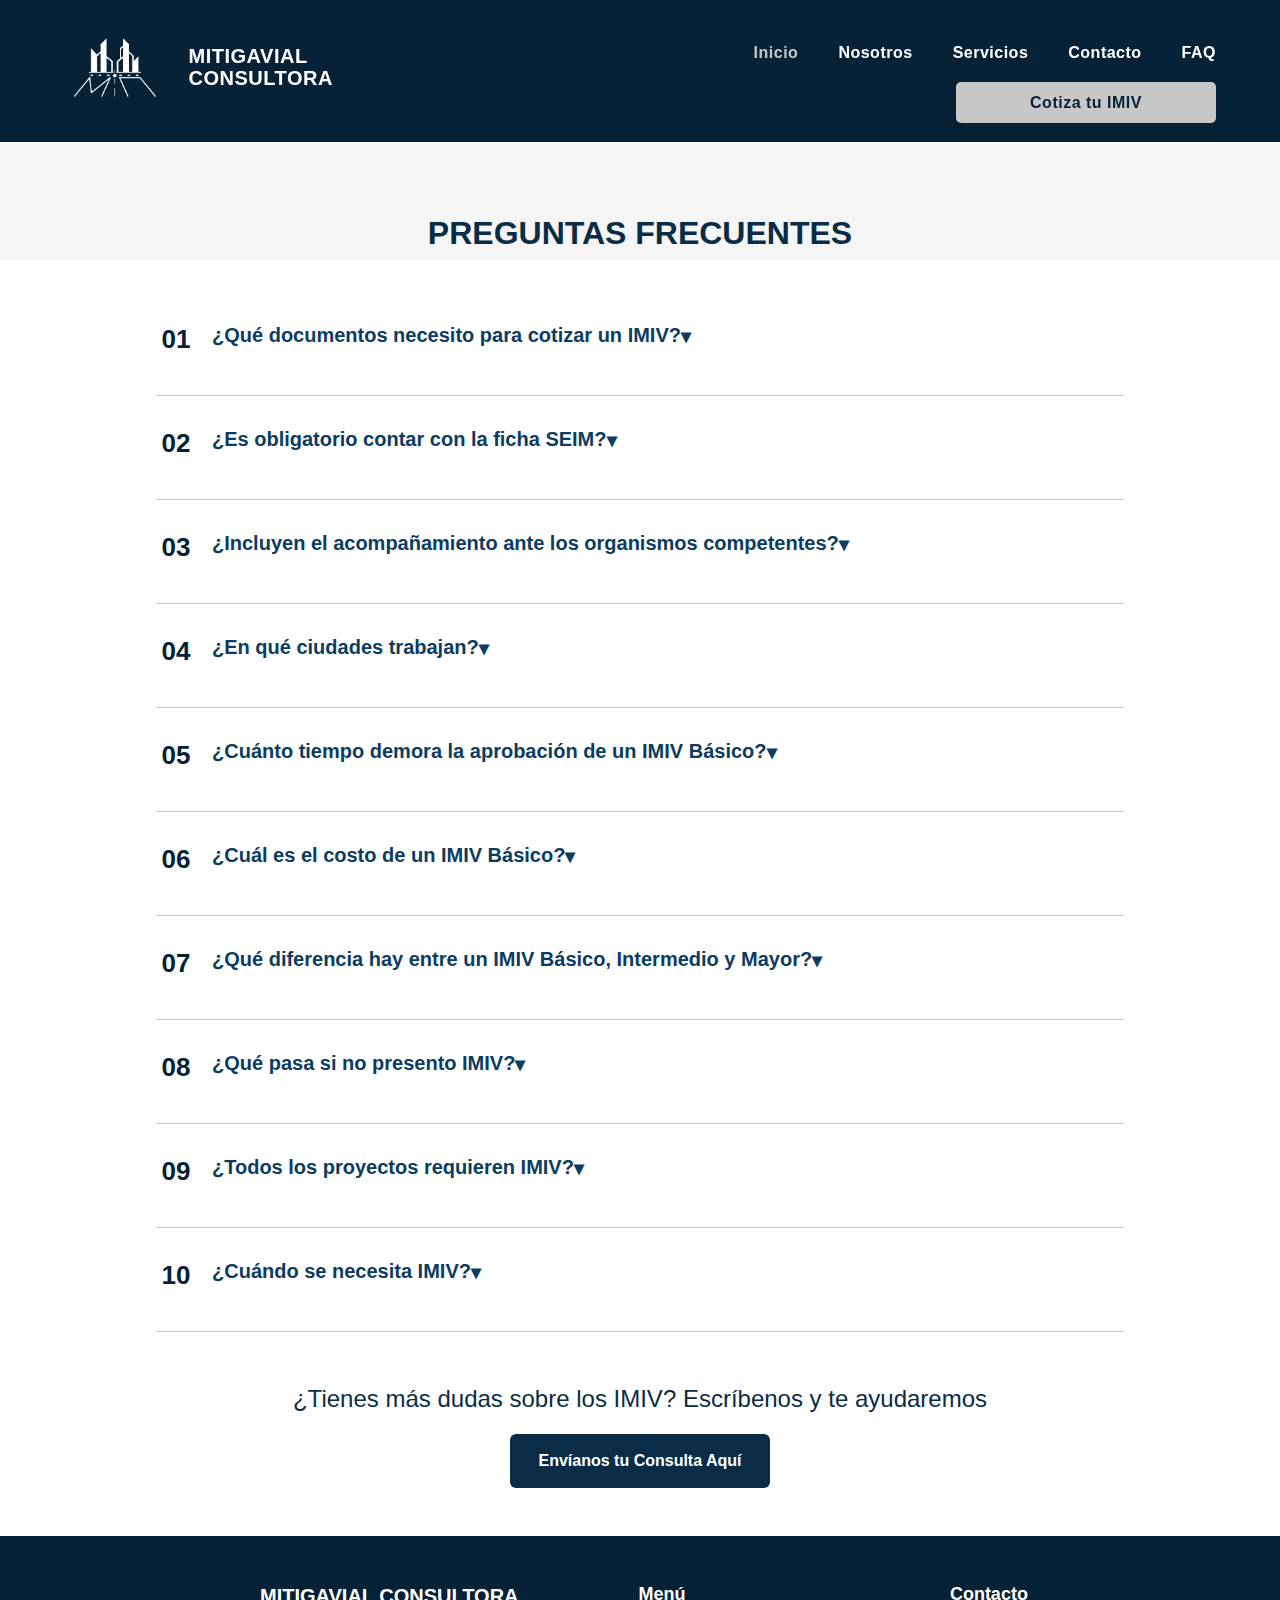
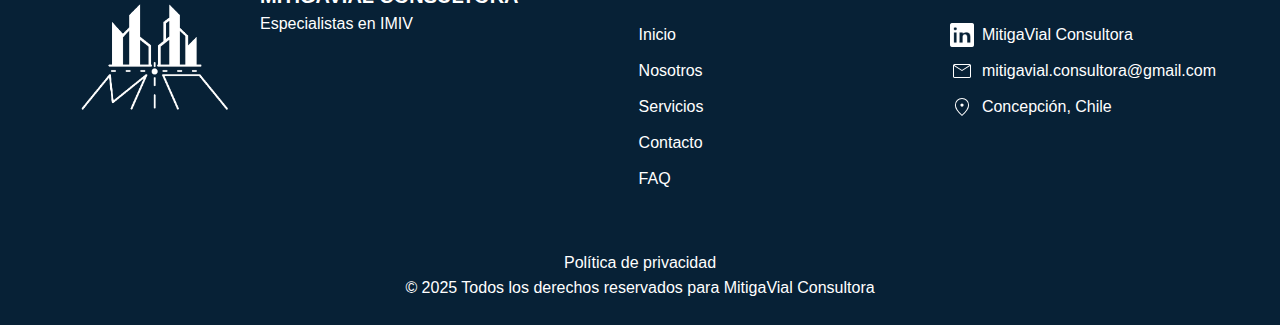
<file: faq.html>
<!DOCTYPE html>
<html lang="es">
  <head>
    <meta charset="UTF-8" />
    <meta name="viewport" content="width=device-width, initial-scale=1.0" />
    <title>Preguntas Frecuentes | Mitigavial</title>
    <link rel="stylesheet" href="css/styles.css" />
  </head>
  <body>
    <!-- HEADER -->
    <header class="site-header">
      <div class="container header-inner">
        <a href="index.html" class="brand">
          <img
            src="assets/Logo.png"
            alt="Logo MitigaVial Consultora"
            class="header-logo"
          />
          <span class="header-title">MITIGAVIAL<br />CONSULTORA</span>
        </a>
        <nav class="site-nav" id="nav">
          <ul>
            <li><a href="index.html" class="active">Inicio</a></li>
            <li><a href="nosotros.html">Nosotros</a></li>
            <li><a href="servicios.html">Servicios</a></li>
            <li><a href="contacto.html">Contacto</a></li>
            <li><a href="faq.html">FAQ</a></li>
          </ul>
          <a href="#contacto" class="btn btn-header">Cotiza tu IMIV</a>
        </nav>
        <button class="nav-toggle" aria-label="Abrir menú">&#9776;</button>
      </div>
    </header>
    <!-- FINAL HEADER -->

    <!-- Hero -->
    <section class="faq-hero">
      <h1>PREGUNTAS FRECUENTES</h1>
    </section>

    <!-- FAQ Content -->
    <section class="faq-container">
      <div class="faq-item">
        <button class="faq-question" aria-expanded="false">
          <span class="faq-number">01</span> ¿Qué documentos necesito para
          cotizar un IMIV?
          <span class="faq-arrow">&#9662;</span>
        </button>
        <div class="faq-answer" hidden>
          Basta con la ubicación del proyecto, destino (residencial, comercial o
          mixto), y el anteproyecto. Con esa información validamos la categoría
          del IMIV y preparamos la propuesta técnica.
        </div>
      </div>
      <div class="faq-item">
        <button class="faq-question" aria-expanded="false">
          <span class="faq-number">02</span> ¿Es obligatorio contar con la ficha
          SEIM?
          <span class="faq-arrow">&#9662;</span>
        </button>
        <div class="faq-answer" hidden>
          No es obligatorio. La ficha SEIM facilita el proceso, pero no es
          indispensable desde el inicio. Si aún no la tienes, podemos trabajar
          con los antecedentes técnicos del proyecto y preparar la información
          requerida para completarla o generarla correctamente.
        </div>
      </div>
      <div class="faq-item">
        <button class="faq-question" aria-expanded="false">
          <span class="faq-number">03</span> ¿Incluyen el acompañamiento ante
          los organismos competentes?
          <span class="faq-arrow">&#9662;</span>
        </button>
        <div class="faq-answer" hidden>
          Sí. Nuestro servicio contempla la subsanación de observaciones y apoyo
          durante la revisión de DOM y Seremi hasta la aprobación final.
        </div>
      </div>
      <div class="faq-item">
        <button class="faq-question" aria-expanded="false">
          <span class="faq-number">04</span> ¿En qué ciudades trabajan?
          <span class="faq-arrow">&#9662;</span>
        </button>
        <div class="faq-answer" hidden>
          Nuestra base está en Concepción, pero atendemos proyectos en todo
          Chile, adaptándonos a las necesidades y ubicación de cada mandante.
        </div>
      </div>
      <div class="faq-item">
        <button class="faq-question" aria-expanded="false">
          <span class="faq-number">05</span> ¿Cuánto tiempo demora la aprobación
          de un IMIV Básico?
          <span class="faq-arrow">&#9662;</span>
        </button>
        <div class="faq-answer" hidden>
          El proceso completo suele tomar entre 75 y 120 días, dependiendo de la
          complejidad del proyecto y las observaciones de los organismos
          competentes.
        </div>
      </div>
      <div class="faq-item">
        <button class="faq-question" aria-expanded="false">
          <span class="faq-number">06</span> ¿Cuál es el costo de un IMIV
          Básico?
          <span class="faq-arrow">&#9662;</span>
        </button>
        <div class="faq-answer" hidden>
          El valor depende de la magnitud, ubicación y características del
          proyecto. Cada propuesta se ajusta a los requerimientos específicos de
          cada cliente.
        </div>
      </div>
      <div class="faq-item">
        <button class="faq-question" aria-expanded="false">
          <span class="faq-number">07</span> ¿Qué diferencia hay entre un IMIV
          Básico, Intermedio y Mayor?
          <span class="faq-arrow">&#9662;</span>
        </button>
        <div class="faq-answer" hidden>
          La categoría depende del flujo vehicular y peatonal inducido por el
          proyecto. Hoy trabajamos en IMIV Básicos y próximamente ampliaremos
          servicios a Intermedios y Mayores.
        </div>
      </div>
      <div class="faq-item">
        <button class="faq-question" aria-expanded="false">
          <span class="faq-number">08</span> ¿Qué pasa si no presento IMIV?
          <span class="faq-arrow">&#9662;</span>
        </button>
        <div class="faq-answer" hidden>
          Si un proyecto que lo requiere no presenta IMIV, la DOM no podrá
          otorgar el permiso de edificación. Además, se corre el riesgo de
          observaciones, retrasos en los plazos y sanciones por incumplimiento
          normativo.
        </div>
      </div>
      <div class="faq-item">
        <button class="faq-question" aria-expanded="false">
          <span class="faq-number">09</span> ¿Todos los proyectos requieren
          IMIV?
          <span class="faq-arrow">&#9662;</span>
        </button>
        <div class="faq-answer" hidden>
          No. El IMIV aplica solo a proyectos con impacto relevante en la
          movilidad, según DS N°30/2019 y la Ley 21.284. Proyectos pequeños
          pueden estar exentos.
        </div>
      </div>
      <div class="faq-item">
        <button class="faq-question" aria-expanded="false">
          <span class="faq-number">10</span> ¿Cuándo se necesita IMIV?
          <span class="faq-arrow">&#9662;</span>
        </button>
        <div class="faq-answer" hidden>
          Un IMIV se requiere cuando el proyecto alcanza los umbrales definidos
          en la normativa (número de unidades, superficie o flujos vehiculares).
          En esos casos, el informe acredita que el proyecto puede funcionar sin
          afectar la red vial y define las mitigaciones necesarias.
        </div>
      </div>
    </section>

    <!-- Call to Action -->
    <div class="faq-cta">
      <p>¿Tienes más dudas sobre los IMIV? Escríbenos y te ayudaremos</p>
      <a href="contacto.html">Envíanos tu Consulta Aquí</a>
    </div>

    <script>
      document.querySelectorAll(".faq-question").forEach(function (btn) {
        btn.addEventListener("click", function () {
          var answer = btn.parentElement.querySelector(".faq-answer");
          var expanded = btn.getAttribute("aria-expanded") === "true";
          btn.setAttribute("aria-expanded", !expanded);
          if (!expanded) {
            answer.hidden = false;
            btn.querySelector(".faq-arrow").innerHTML = "&#9650;";
          } else {
            answer.hidden = true;
            btn.querySelector(".faq-arrow").innerHTML = "&#9662;";
          }
        });
      });
    </script>

    <!--  FOOTER -->
    <footer class="site-footer">
      <div class="container footer-grid">
        <div class="footer-brand">
          <img
            src="assets/Logo.png"
            alt="Logo MitigaVial"
            class="footer-logo"
          />
          <div class="footer-text">
            <h3>MITIGAVIAL CONSULTORA</h3>
            <p class="footer-description">Especialistas en IMIV</p>
          </div>
        </div>
        <nav class="footer-menu" aria-label="Menú del sitio">
          <h4>Menú</h4>
          <ul class="footer-navs">
            <li><a href="index.html">Inicio</a></li>
            <li><a href="nosotros.html">Nosotros</a></li>
            <li><a href="servicios.html">Servicios</a></li>
            <li><a href="contacto.html">Contacto</a></li>
            <li><a href="faq.html">FAQ</a></li>
          </ul>
        </nav>
        <div class="footer-contact">
          <h4>Contacto</h4>
          <p>
            <img src="assets/Linkedin.png" alt="LinkedIn" class="footer-icon" />
            <a
              href="https://www.linkedin.com/in/mitigavial-consultora-597681381/"
              target="_blank"
              >MitigaVial Consultora</a
            >
          </p>
          <p>
            <img src="assets/mail_footer.svg" alt="Email" class="footer-icon" />
            <a href="mailto:mitigavial.consultora@gmail.com"
              >mitigavial.consultora@gmail.com</a
            >
          </p>
          <p>
            <img
              src="assets/location_footer.svg"
              alt="Ubicación"
              class="footer-icon"
            />
            Concepción, Chile
          </p>
        </div>
      </div>
      <div class="footer-bottom">
        <p>Política de privacidad</p>
        <p>© 2025 Todos los derechos reservados para MitigaVial Consultora</p>
      </div>
    </footer>
    <!-- FINAL FOOTER -->
  </body>
</html>
</file>
<file: css/styles.css>
/* CSS Document */
/* ==== RESET ==== */
* {
  margin: 0;
  padding: 0;
  box-sizing: border-box;
}
html,
body {
  overflow-x: hidden;
  position: relative;
  width: 100%;
}
body {
  font-family: "Roboto", sans-serif;
  color: #072136;
  background: #fff;
  line-height: 1.6;
  min-height: 100vh;
}
ul {
  list-style: none;
}
a {
  text-decoration: none;
}

/* ==== VARIABLES ==== */
:root {
  --blue-dark: #072136;
  --blue: #0c3c60;
  --gray: #757575;
  --light: #f7f7f7;
  --white: #ffffff;
}

/* ==== CONTAINER ==== */
.container {
  width: 90%;
  max-width: 1200px;
  margin: auto;
}

/* ==== HEADER ==== */
.site-header {
  background: var(--blue-dark);
  padding: 2.5rem 0 1.2rem 0;
  position: sticky;
  top: 0;
  transition: transform 0.25s ease;
  will-change: transform;
  z-index: 1000;
  border-bottom: 2px solid #fff;
  position: relative;
}
.site-header.is-hidden {
  transform: translateY(-100%); /* se va hacia arriba */
}
.header-inner {
  display: flex;
  align-items: center;
  justify-content: space-between;
  gap: 2rem;
}
.brand {
  display: flex;
  align-items: center;
  gap: 1.5rem;
  height: 100%;
  margin-top: -0.8rem;
  transform: translateY(-8px);
}
.header-title {
  font-family: "Montserrat", sans-serif !important;
  color: #fff;
  font-size: 1.25rem;
  font-weight: bold;
  line-height: 1.1;
  letter-spacing: 0.5px;
  display: flex;
  flex-direction: column;
  justify-content: center;
  align-items: flex-start;
}
.header-logo {
  height: 80px;
  width: auto;
  max-width: 180px;
  object-fit: contain;
  display: block;
}
.site-nav {
  display: flex;
  flex-direction: column;
  align-items: flex-end;
  justify-content: center;
}
.site-nav ul {
  display: flex;
  flex-direction: row;
  gap: 2.5rem;
  align-items: center;
  margin-bottom: 0.5rem;
}
.site-nav a {
  color: var(--white);
  font-weight: bold;
  font-size: 1rem;
  letter-spacing: 0.5px;
}
.site-nav a.active {
  color: #c7c7c7;
}
.site-nav a:hover {
  color: var(--gray);
}
.btn-header {
  background: #c7c7c7;
  color: #072136 !important;
  padding: 0.5rem 1rem !important;
  border-radius: 7px;
  font-size: 1rem;
  font-family: "Roboto", sans-serif !important;
  font-weight: bold;
  box-shadow: 2px 2px 6px #22222233;
  border: none;
  transition: background 0.3s, color 0.3s;
  margin-top: 0.5rem;
  width: 260px;
  text-align: center;
  box-shadow: 2px 2px 6px #22222233;
}
.btn-header:hover {
  background: #fff;
  color: var(--blue-dark);
}
.nav-toggle {
  display: none;
}

/* ==== HERO ==== */
.hero {
  position: relative;
  height: 90vh;
  display: flex;
  justify-content: center;
  align-items: center;
  text-align: center;
}
.hero-img {
  width: 100%;
  height: 100%;
  object-fit: cover;
}
.hero-overlay {
  position: absolute;
  top: 0;
  left: 0;
  width: 100%;
  height: 100%;
  background: var(--blue-dark);
  opacity: 0.4;
}
.hero-content {
  position: absolute;
  color: var(--blue);
  background: rgb(255, 255, 255);
  width: 60%;
  padding: 3rem;
  margin-top: 15rem;
  border-radius: 4px;
}
.hero-title {
  font-size: 3.375rem;
  font-family: "Montserrat", sans-serif !important;
  font-weight: bold;
  color: var(--blue);
  margin-bottom: 1rem;
}
.hero-subtitle {
  font-family: "Montserrat", sans-serif !important;
  font-weight: 200 !important;
  line-height: 1.4;
  font-size: 1.625rem;
  align-content: center;
  color: var(--blue-dark);
  margin-bottom: 1.5rem;
}

/* ==== ABOUT ==== */
.about {
  padding: 3rem 0;
  background: #f7f7f7;
  margin-top: 4rem;
}
.about h2 {
  font-size: 2rem;
  font-family: "Montserrat", sans-serif !important;
  font-weight: bold;
  color: var(--blue);
  margin-bottom: 1.5rem;
  text-align: center;
}
.about p {
  margin-bottom: 2rem;
  font-size: 1.125rem;
  font-family: "Roboto", sans-serif;
  color: #072136;
  text-align: justify;
  max-width: 900px;
  margin-left: auto;
  margin-right: auto;
}
.about .benefits {
  margin: 2rem auto 2.5rem auto;
  max-width: 800px;
}
.about .benefits li {
  display: flex;
  align-items: center;
  margin-bottom: 1.5rem;
  font-size: 1.125rem;
  font-family: "Roboto", sans-serif;
  color: var(--blue-dark);
}
.about .icon {
  width: 28px;
  height: 28px;
  margin-right: 1rem;
  fill: var(--blue);
  color: var(--blue);
  filter: brightness(0) saturate(100%) invert(14%) sepia(99%) saturate(747%)
    hue-rotate(175deg) brightness(92%) contrast(101%);
}

/* ==== GRID SECTION ==== */
.info-grid {
  padding: 4rem 0;
  background: var(--white);
}

.grid-3 {
  display: grid;
  grid-template-columns: repeat(3, 1fr);
  gap: 0;
  border: 1px solid #e1e1e1;
  background: #fff;
}

.card {
  background: var(--white);
  border-right: 1px solid #e1e1e1;
  border-left: none;
  border-top: none;
  border-bottom: none;
  padding: 2.5rem 2rem 2rem 2rem;
  text-align: center;
  display: flex;
  flex-direction: column;
  align-items: center;
  min-height: 420px;
}
.card:last-child {
  border-right: none;
}
.card h3 {
  font-size: 1.625rem;
  font-weight: semibold;
  color: #0c3c60;
  margin-bottom: 1.5rem;
  text-align: center;
}

.card p {
  font-size: 1.125rem !important;
  font-family: "Roboto", sans-serif;
  margin-bottom: 2.5rem;
  color: var(--blue-dark);
  text-align: justify;
}

/* ==== CONTACT ==== */
.contact {
  background: var(--blue);
  color: var(--white);
  padding: 4rem 0;
}

.contact h2 {
  font-size: 2rem;
  font-family: "Montserrat", sans-serif;
  margin-bottom: 0.5rem;
  text-align: center;
}

.contact-subtitle {
  font-size: 1.625rem;
  font-family: "Roboto", sans-serif;
  text-align: center;
  margin-bottom: 2rem;
}

.contacto-main {
  padding: 4rem 0;
}
.contacto-grid {
  display: grid;
  grid-template-columns: 1fr 2fr;
  gap: 0;
  align-items: start;
}
.contacto-info {
  background: #f7f7f7;
  padding: 2.5rem 2rem;
  border-radius: 0;
  min-height: 100%;
  display: flex;
  flex-direction: column;
  justify-content: flex-start;
}
.contacto-info h2 {
  color: var(--blue);
  margin-bottom: 1.5rem;
  font-size: 28px;
  text-align: center;
}

.contacto-info p {
  margin-bottom: 0.1rem;
  font-size: 1.125rem !important;
  font-family: "Roboto", sans-serif;
  color: var(--blue-dark);
  display: flex;
  align-items: center;
}

.contacto-info p:first-of-type {
  margin-top: calc(0.15rem + 0.3rem + 0.5rem);
}

.contacto-info a {
  color: #072136 !important;
}
.contacto-info a:hover {
  color: #0c3c60 !important;
  text-decoration: underline;
}
.contacto-icons {
  margin-top: 2.5rem;
}

.contacto-icon {
  width: 28px;
  height: 28px;
  margin-right: 0.7rem;
  color: #0c3c60;
  fill: #0c3c60;
  flex-shrink: 0;
  display: inline-block;
}
.contacto-form {
  background: var(--blue-dark);
  color: #fff;
  padding: 2.5rem 2rem;
  border-radius: 0;
  min-height: 100%;
  display: flex;
  flex-direction: column;
  justify-content: flex-start;
}
.contacto-form-title {
  text-align: center;
  font-size: 28px;
  margin-bottom: 2.5rem;
  color: #fff;
}
.form-grid {
  display: grid;
  grid-template-columns: 1fr 1fr;
  gap: 1.5rem;
}
.form-group {
  display: flex;
  flex-direction: column;
  position: relative;
  margin-bottom: 1.5rem;
}
.form-group label {
  margin-bottom: 0.3rem;
  font-size: 1.125rem;
  font-family: "Roboto", sans-serif;
  color: #fff;
}
.form-group input {
  background: transparent;
  border: none;
  border-radius: 0;
  color: #fff;
  font-size: 1.125rem;
  font-family: "Roboto", sans-serif;
  padding: 0.5rem 0;
  border-bottom: none;
  box-shadow: none;
}
.input-underline {
  display: block;
  width: 100%;
  height: 2px;
  background: #fff;
  margin-top: -2px;
}
.full-width {
  grid-column: 1 / -1;
}
.btn-form {
  margin-top: 2rem;
  background: #fff;
  color: var(--blue-dark);
  border: 2px solid #fff;
  padding: 0.75rem 2rem;
  border-radius: 5px;
  font-weight: bold;
  font-size: 1.125rem;
  font-family: "Roboto", sans-serif !important;
  display: block;
  margin-left: auto;
  margin-right: auto;
}
.btn-form:hover {
  background: transparent;
  color: #fff;
  border: 2px solid #fff;
}

/* ==== FOOTER ==== */
.site-footer {
  background: var(--blue-dark);
  color: var(--white);
  padding: 3rem 0 1.5rem;
  margin-top: 3rem;
}

.footer-logo {
  width: 180px;
  height: auto;
  max-width: 100%;
  object-fit: contain;
  display: block;
  grid-column: 1 !important;
  grid-row: 1 !important;
  align-self: start !important;
}

.footer-grid {
  display: grid;
  grid-template-columns: 2fr 1fr 1fr;
  gap: 3rem;
  align-items: start;
  margin-bottom: 2rem;
}

.footer-text {
  grid-column: 2 !important;
  grid-row: 1 !important;
  display: flex;
  flex-direction: column;
  gap: 0.2rem;
}

.footer-text h3 {
  margin: 0;
  line-height: 1.15;
}

.footer-text p {
  margin: 0;
  line-height: 1.25;
}

/*
.footer-brand {
  display: flex;
  flex-direction: column;
  align-items: flex-start;
} */

.footer-brand {
  display: grid !important;
  grid-template-columns: auto 1fr !important;
  grid-template-rows: auto auto;
  grid-column-gap: 1rem !important;
  align-items: start !important;
}

.footer-brand h3,
.footer-menu h4,
.footer-contact h4 {
  margin-top: 0;
  line-height: 1.2;
}

.footer-brand h3 {
  font-size: 1.25rem;
  font-family: "Montserrat", sans-serif !important;
  font-weight: bold;
  margin: 0;
}

.footer-brand p {
  font-size: 1rem;
  color: var(--white);
  margin: 0.15rem 0 0 0;
}

.footer-menu h4,
.footer-contact h4 {
  font-size: 1.125rem;
  font-family: "Montserrat", sans-serif !important;
  font-weight: bold;
  margin-bottom: 1rem;
}

.footer-menu ul {
  list-style: none;
  padding: 0;
  margin: 0;
}

.footer-menu li {
  margin: 0.65rem 0;
  font-size: 1rem;
}

.footer-menu a {
  color: var(--white);
  font-size: 1rem;
  transition: color 0.3s;
}

.footer-menu a:hover {
  color: var(--gray);
}

.footer-contact a {
  color: var(--white);
  font-size: 16px;
  transition: color 0.3s;
}

.footer-contact a:hover {
  color: var(--gray);
}

.footer-contact p {
  display: flex;
  align-items: center;
  margin: 0.65rem 0;
  font-size: 1rem !important;
}

.footer-icon {
  width: 24px;
  height: 24px;
  margin-right: 0.5rem;
  color: #fff;
  fill: #fff;
  filter: none;
}

.footer-bottom {
  padding-top: 1rem;
  text-align: center;
  font-size: 1rem;
  color: var(--white);
}

.footer-bottom a {
  color: var(--white);
  margin-bottom: 0.5rem;
  font-size: 1rem;
  text-decoration: underline;
}

/* ==== RESPONSIVE ==== */

/* ==== BUTTONS ==== */
.btn {
  display: inline-block;
  padding: 0.75rem 1.5rem;
  border-radius: 5px;
  font-size: 1.125rem;
  font-family: "Roboto", sans-serif;
  font-weight: bold;
  transition: all 0.3s ease;
  cursor: pointer;
  border: none;
}

.btn-primary {
  background: var(--blue-dark);
  color: var(--white);
  display: block;
  margin: 0 auto;
  text-align: center;
}
.btn-primary:hover {
  background: var(--blue);
}

.btn-secondary {
  display: block;
  margin: 2.5rem auto 0 auto;
  font-size: 1.125rem;
  font-family: "Roboto", sans-serif !important;
  font-weight: bold;
  background: var(--blue-dark);
  color: var(--white);
  box-shadow: 2px 2px 6px #22222233;
  padding: 0.7rem 2rem;
  border-radius: 7px;
  border: none;
  transition: background 0.3s, color 0.3s;
  text-align: center;
  min-width: 220px;
  max-width: 260px;
  margin: 0 auto;
}
.btn-secondary:hover {
  background: var(--white);
  color: var(--blue);
  border: 1px solid var(--blue);
}

.btn-grid {
  margin: 0 auto;
  display: block;
  font-size: 1.125rem;
  font-family: "Roboto", sans-serif !important;
  font-weight: bold;
  background: var(--blue-dark);
  color: var(--white);
  box-shadow: 2px 2px 6px #22222233;
  padding: 0.7rem 2rem;
  border-radius: 7px;
  border: none;
  transition: background 0.3s, color 0.3s;
}
.btn-grid:hover {
  background: var(--white);
  color: var(--blue);
  border: 1px solid var(--blue);
}

.btn-form {
  margin-top: 2rem;
  background: var(--white);
  color: var(--blue-dark);
  border: 2px solid var(--white);
  padding: 0.7rem 2rem;
  border-radius: 5px;
  font-weight: bold;
  font-size: 1.125rem;
  font-family: "Roboto", sans-serif !important;
}
.btn-form:hover {
  background: transparent;
  color: var(--white);
  border: 2px solid var(--white);
}

/* Mensaje de confirmación */
.form-message {
  margin-top: 1.5rem;
  text-align: center;
  font-size: 1.625rem;
  font-family: "Roboto", sans-serif;
  font-weight: bold;
  display: none;
}

/* ==== NOSOTROS PAGE ==== */
.nosotros-intro {
  padding: 4rem 0;
  background: var(--light);
}
.intro-grid {
  display: grid;
  grid-template-columns: 1fr 1fr;
  gap: 2rem;
  align-items: center;
}
.nosotros-title {
  font-size: 2rem;
  font-family: "Montserrat", sans-serif !important;
  font-weight: bold;
  text-transform: uppercase;
  color: var(--blue);
  margin-top: 3rem;
  margin-bottom: 2rem;
}
.nosotros-text {
  font-size: 1.125rem !important;
  font-family: "Roboto", sans-serif !important;
  text-align: justify;
  color: var(--blue-dark);
  margin-bottom: 2rem;
}
.intro-img img {
  width: 100%;
  border-radius: 5px;
}

/* Nuestra Promesa */
.promesa {
  padding: 4rem 0;
  text-align: center;
  background: #f7f7f7;
}
.promesa h2 {
  font-size: 2rem;
  font-family: "Montserrat", sans-serif !important;
  font-weight: bold;
  color: var(--blue);
  margin-bottom: 2rem;
}
.promesa-grid-rect {
  display: grid;
  grid-template-columns: repeat(3, 1fr);
  gap: 0;
  background: #fff;
  border: 1.5px solid #757575;
  border-radius: 0;
  margin: 0 auto 2.5rem auto;
  max-width: 1200px;
  box-sizing: border-box;
  position: relative;
  align-items: stretch;
}
.promesa-grid-rect > .card {
  border-right: 1.5px solid #757575;
  display: flex;
  flex-direction: column;
  align-items: center;
  justify-content: flex-start;
  height: 100%;
  width: 100%;
  text-align: center;
  padding: 2.5rem 2rem;
  box-sizing: border-box;
  min-height: 280px;
  background: #fff;
}
.promesa-grid-rect > .card:last-child {
  border-right: none;
}
.promesa-grid-rect > .card h3 {
  font-size: 1.625rem;
  font-family: "Montserrat", sans-serif !important;
  color: var(--blue);
  margin: 0 0 1rem 0;
  font-weight: bold;
  min-height: 2.5rem;
  display: flex;
  align-items: center;
  justify-content: center;
}
.promesa-grid-rect > .card p {
  font-size: 1.125rem !important;
  font-family: "Roboto", sans-serif !important;
  color: var(--blue-dark);
  margin: 0;
  line-height: 1.5;
  text-align: center;
  min-height: 3rem;
  display: flex;
  align-items: flex-start;
  justify-content: center;
  padding-top: 0.5rem;
}
.icon-promise {
  width: 72px;
  height: 72px;
  margin-bottom: 1.2rem;
  color: #757575;
  display: block;
  flex-shrink: 0;
}

/* Cómo Trabajamos */
.como-trabajamos {
  padding: 4rem 0;
  text-align: center;
}
.como-trabajamos h2 {
  font-size: 2rem;
  font-family: "Montserrat", sans-serif !important;
  font-weight: bold;
  color: var(--blue);
  margin-bottom: 2.5rem;
}
.grid-4 {
  display: grid;
  grid-template-columns: repeat(4, 1fr);
  gap: 2rem;
  margin-bottom: 2rem;
}

.icon-work {
  color: #0c3c60;
  fill: #0c3c60;
  filter: brightness(0) saturate(100%) invert(14%) sepia(99%) saturate(747%)
    hue-rotate(175deg) brightness(92%) contrast(101%);
}

.work-item img {
  width: 72px;
  height: 72px;
  margin-bottom: 1.2rem;
}
.nosotros-text-2 {
  font-size: 1.125rem !important;
  font-family: "Roboto", sans-serif !important;
  line-height: 1.4;
  color: var(--blue-dark);
  margin: 0;
  text-align: center;
  margin-bottom: 4rem;
}
/* Tarjetas de Como Trabajamos */

.center-btn {
  margin-top: 2rem;
}

/* ==== SERVICIOS PAGE ==== */

/* Hero */
.hero-servicios {
  position: relative;
  width: 100%;
  min-height: 400px;
  background: #f7f7f7;
  display: flex;
  align-items: center;
  justify-content: center;
  text-align: center;
  overflow: hidden;
  padding: 4rem 0 3rem 0;
}
.hero-servicios .overlay {
  position: absolute;
  top: 0;
  left: 0;
  right: 0;
  bottom: 0;
  background: #072136;
  opacity: 0.4;
}
.hero-servicios .hero-content {
  position: relative;
  max-width: 800px;
  margin: 0 auto;
}
.hero-bg {
  position: absolute;
  top: 0;
  left: 0;
  width: 100%;
  height: 100%;
  background: url("../assets/bird-s-eye-view-shanghai.jpg") center center/cover
    no-repeat;
  opacity: 0.12;
  z-index: 1;
}
.hero-content-servicios {
  position: relative;
  z-index: 2;
  width: 100%;
  max-width: 900px;
  margin: 0 auto;
  display: flex;
  flex-direction: column;
  align-items: center;
  justify-content: center;
}
.hero-content-servicios h1 {
  font-size: 2rem;
  font-family: "Montserrat", sans-serif !important;
  font-weight: bold;
  color: var(--blue);
  margin-bottom: 2rem;
  text-align: center;
}
.hero-content-servicios p {
  font-size: 1.125rem;
  font-family: "Roboto", sans-serif !important;
  color: var(--blue-dark);
  margin-bottom: 1.2rem;
  text-align: center;
}
.hero-content-servicios h3 {
  font-size: 1.625rem;
  font-family: "Montserrat", sans-serif !important;
  font-weight: bold;
  color: var(--blue-dark);
  margin-bottom: 2rem;
  text-align: center;
}

.h2-titles {
  font-size: 2rem;
  font-family: "Montserrat", sans-serif !important;
  font-weight: bold;
  color: #0c3c60 !important;
  text-align: center;
  margin-bottom: 2rem;
}

.p-services {
  font-size: 1.125rem;
  font-family: "Roboto", sans-serif !important;
  line-height: 1.5;
  color: var(--blue-dark);
  margin-bottom: 3rem;
  text-align: center;
}

.p-services-justify {
  font-size: 1.125rem;
  font-family: "Roboto", sans-serif !important;
  line-height: 1.5;
  color: var(--blue-dark);
  margin-bottom: 3rem;
  text-align: justify;
}

.p-services-16 {
  font-size: 1rem !important;
  font-family: "Roboto", sans-serif !important;
  line-height: 1.5;
  color: var(--blue-dark);
  margin-bottom: 3rem;
}

.btn-primary:hover {
  background: var(--white);
  color: var(--blue);
  border: 1px solid var(--blue);
}

/* ==== CONTACTO PAGE ==========
    900 px a 1144 px
===============================*/

/* Igualar ALTO de las tarjetas de Metodología entre 1130px y 1143px */
@media (min-width: 900px) and (max-width: 1143px) {
  /* El contenedor de pasos debe estirar a todos sus hijos */
  .timeline-steps {
    align-items: stretch; /* grid track uniform */
  }

  /* Cada paso deja de centrar y permite que la tarjeta se estire */
  .timeline-step {
    align-items: stretch; /* antes estaba center */
    /* si ves que no alcanza, puedes sumar: min-height: 100%; */
  }

  /* La tarjeta ocupa todo el alto disponible del paso */
  .timeline-card {
    height: 100%;
    flex: 1 1 auto; /* en el layout flex de .timeline-step */
    /* opcional: quita el límite de ancho si te comprime contenido */
    /* max-width: none; */
  }
}

@media (max-width: 900px) {
  /* Agregar márgenes al contenido de texto */
  .hero-content-servicios {
    padding: 0 2rem;
    margin: 0 auto;
  }

  .hero-content-servicios h1 {
    font-size: 28px;
  }
  .hero-content-servicios p {
    font-size: 16px;
  }
  .hero-content-servicios h3 {
    font-size: 20px;
  }
  .btn-primary {
    font-size: 16px;
    padding: 0.5rem 1.2rem;
    min-width: 160px;
    max-width: 220px;
  }
}

/* ==== CONTACTO PAGE ==== */
.intro-contacto {
  padding: 4rem 0 0 0;
  text-align: center;
}
.intro-contacto h1 {
  color: var(--blue);
  font-size: 2rem;
  font-family: "Montserrat", sans-serif !important;
  margin-bottom: 1rem;
}
.intro-contacto p {
  font-size: 1.125rem;
  font-family: "Roboto", sans-serif !important;
  color: var(--blue-dark);
}

.contacto-main {
  padding: 4rem 0;
}
.contacto-grid {
  display: grid;
  grid-template-columns: 1fr 2fr;
  gap: 0;
  align-items: stretch;
}
.contacto-info {
  background: #f7f7f7;
  padding: 2.5rem 2rem;
  border-radius: 0;
  min-height: 100%;
  display: flex;
  flex-direction: column;
  justify-content: flex-start;
}
.contacto-info h2 {
  color: var(--blue);
  margin-bottom: 1.5rem;
  font-size: 1.625rem;
  font-family: "Montserrat", sans-serif !important;
  font-weight: bold;
  text-align: left;
}
.contacto-info p {
  margin-bottom: 1.2rem;
  font-size: 1.125rem;
  font-family: "Roboto", sans-serif !important;
  color: var(--blue-dark);
  display: flex;
  align-items: center;
  min-height: 2.5rem;
}
.contacto-icons {
  margin-top: 2.5rem;
}
.contacto-icon {
  width: 24px;
  height: 24px;
  margin-right: 0.5rem;
  color: #0c3c60;
  fill: #0c3c60;
  filter: brightness(0) saturate(100%) invert(14%) sepia(99%) saturate(747%)
    hue-rotate(175deg) brightness(92%) contrast(101%);
  flex-shrink: 0;
  display: inline-block;
}
.contacto-form {
  background: var(--blue);
  color: #fff;
  padding: 2.5rem 2rem;
  border-color: var(--blue);
  min-height: 100%;
  display: flex;
  flex-direction: column;
  justify-content: flex-start;
}
.contacto-form-title {
  text-align: center;
  font-size: 1.625rem;
  font-family: "Montserrat", sans-serif !important;
  font-weight: bold;
  margin-bottom: 2.5rem;
  color: #fff;
}
.form-grid {
  display: grid;
  grid-template-columns: 1fr 1fr;
  gap: 1.5rem;
}
.form-group {
  display: flex;
  flex-direction: column;
  position: relative;
  margin-bottom: 1.5rem;
}
.form-grid .form-group:first-child {
  margin-top: 0;
}
.form-group label {
  margin-bottom: 0.3rem;
  font-size: 1.125rem;
  font-family: "Roboto", sans-serif !important;
  color: #fff;
}
.form-group input {
  background: transparent;
  border: none;
  border-radius: 0;
  color: #fff;
  font-size: 1.125rem;
  font-family: "Roboto", sans-serif !important;
  padding: 0.5rem 0;
  border-bottom: none;
  box-shadow: none;
}
.input-underline {
  display: block;
  width: 100%;
  height: 2px;
  background: #fff;
  margin-top: -2px;
}
.full-width {
  grid-column: 1 / -1;
}
.btn-form {
  margin-top: 2rem;
  background: #fff;
  color: var(--blue-dark);
  border: 2px solid #fff;
  padding: 0.75rem 2rem;
  border-radius: 5px;
  font-weight: bold;
  font-size: 1.125rem;
  font-family: "Roboto", sans-serif !important;
  display: block;
  margin-left: auto;
  margin-right: auto;
}
.btn-form:hover {
  background: transparent;
  color: #fff;
  border: 2px solid #fff;
}

/* ==== FAQ PAGE ==== */
:root {
  --azul-oscuro: #0b2c46;
  --azul-claro: #124a6b;
  --gris: #f5f5f5;
  --blanco: #ffffff;
}

body {
  margin: 0;
  font-family: "Roboto", sans-serif;
  color: #333;
}

/* Hero */
.faq-hero {
  text-align: center;
  padding: 4rem 0 0 0;
  background-color: var(--gris);
}

.faq-hero h1 {
  font-size: 2rem;
  font-family: "Montserrat", sans-serif !important;
  font-weight: bold;
  color: var(--azul-oscuro);
  margin-bottom: 0;
}

/* FAQ section */
.faq-container {
  max-width: 1000px;
  margin: 2rem auto;
  padding: 0 1rem;
}

.faq-item {
  border-bottom: 1.5px solid #c7c7c7;
  padding: 2rem 0;
}

.faq-number {
  font-size: 1.625rem;
  font-family: "Montserrat", sans-serif !important;
  font-weight: bold;
  color: var(--blue-dark);
  margin-right: 1rem;
  text-align: center;
  flex-shrink: 0;
  width: 2.5rem;
  display: inline-block;
}

.faq-question {
  font-size: 1.25rem;
  font-family: "Montserrat", sans-serif !important;
  color: var(--blue);
  font-weight: bold;
  margin-bottom: 0.5rem;
  display: flex;
  align-items: flex-start;
  background: none;
  border: none;
  box-shadow: none;
  outline: none;
  cursor: pointer;
  width: 100%;
  text-align: left;
}

.faq-answer {
  margin-left: 3.5rem;
  font-size: 1.125rem;
  font-family: "Roboto", sans-serif !important;
  color: #666;
  line-height: 1.5;
}

/* Call to action */
.faq-cta {
  text-align: center;
  margin: 3rem 0;
}

.faq-cta p {
  font-size: 1.5rem;
  font-family: "Roboto", sans-serif !important;
  font-weight: normal;
  margin-bottom: 1rem;
  color: var(--azul-oscuro);
}

.faq-cta a {
  display: inline-block;
  padding: 0.9rem 1.8rem;
  background-color: var(--azul-oscuro);
  color: var(--blanco);
  text-decoration: none;
  font-weight: bold;
  border-radius: 6px;
  transition: 0.3s;
}

.faq-cta a:hover {
  background-color: var(--azul-claro);
}

@media (max-width: 768px) {
  .faq-question {
    flex-direction: row;
    align-items: flex-start;
  }
  .faq-number {
    width: 2rem;
    margin-right: 0.75rem;
  }
  .faq-answer {
    margin-left: 2.75rem;
  }
}

/* ==== QUE ES UN IMIV ==== */
.que-es {
  background: #fff;
  padding: 4rem 0 3rem 0;
}
.que-es-title {
  text-align: center;
  font-size: 1.625rem;
  font-family: "Monstserrat", sans-serif !important;
  font-weight: bold;
  color: var(--blue);
  margin-bottom: 2rem;
}
.que-es-desc {
  text-align: justify;
  font-size: 1.125rem;
  font-family: "Roboto", sans-serif !important;
  color: var(--blue-dark);
  margin-bottom: 1.5rem;
  max-width: 900px;
  margin-left: auto;
  margin-right: auto;
}
.check-list {
  list-style: none;
  padding: 0;
  margin: 2rem auto 2rem auto;
  max-width: 900px;
}
.check-list li {
  /*
  display: flex; 
  align-items: flex-start;*/
  font-size: 1.125rem;
  font-family: "Roboto", sans-serif !important;
  color: var(--blue-dark);
  margin-bottom: 1.2rem;
  justify-content: flex-start;
  position: relative;
  display: block;
  padding-left: 2rem;
}

.icon-check {
  width: 36px;
  height: 36px;
  margin-right: 1rem;
  align-self: flex-start;
  /*margin-top: 0.1rem;*/
  margin-top: calc((1.5-1) * 0.5-1em-0.6em);
  flex-shrink: 0;
  fill: #0c3c60 !important;
  fill: #0c3c60;
  filter: brightness(0) saturate(100%) invert(14%) sepia(99%) saturate(747%)
    hue-rotate(175deg) brightness(92%) contrast(101%);
}

.check-list li .icon-check {
  position: absolute;
  left: 0;
  top: 0.06em; /* ← CLAVE: alinea con el tope de la 1ª línea */
  width: 26px;
  height: 26px;
  display: block;
  /* evita que estilos anteriores lo "centren" */
  margin: 0 !important;
  transform: translateY(0); /* asegura que no haya desplazamientos previos */
}

/* ==== PLAZOS SECTION ==== */
.plazos-imiv {
  width: 100vw;
  position: relative;
  left: 50%;
  right: 50%;
  margin-left: -50vw;
  margin-right: -50vw;
  background: #f7f7f7;
  padding: 4rem 0 3rem 0;
}
.plazos-container {
  max-width: 1200px;
  margin: 0 auto;
  padding: 0 2rem;
}

.plazos-desc {
  text-align: center;
  font-size: 1.25rem;
  color: var(--blue-dark);
  margin-bottom: 2.5rem;
  max-width: 900px;
  margin-left: auto;
  margin-right: auto;
}
.plazos-grid {
  display: grid;
  grid-template-columns: repeat(4, minmax(0, 1fr));
  gap: 2.5rem;
  align-items: start;
  margin-bottom: 2.5rem;
  justify-items: center;
}
.plazo-card {
  display: grid;
  justify-items: center;
  grid-template-rows: 5.625rem 3.8em auto;
  background: transparent;
  text-align: center;
  padding: 0;
  box-shadow: none;
}
.plazo-icon {
  width: 64px;
  height: 64px;
  margin-bottom: 1.2rem;
  color: #0c3c60;
  fill: #0c3c60;
  filter: brightness(0) saturate(100%) invert(14%) sepia(99%) saturate(747%)
    hue-rotate(175deg) brightness(92%) contrast(101%);
  display: block;
  align-self: end;
  margin-left: auto;
  margin-right: auto;
}
.plazo-card h3 {
  font-size: 1.25rem;
  font-family: "Montserrat", sans-serif !important;
  color: var(--blue-dark);
  font-weight: bold;
  line-height: 1.4;
  margin: 0;
  text-align: center;
  align-self: start;
  display: block;
  /*min-height: 2.5rem;
  text-align: center;
  align-self: end;

  display: flex;
  align-items: center;
  justify-content: center; */
}

.plazo-card p {
  font-size: 1.125rem;
  font-family: "Roboto", sans-serif !important;
  color: var(--blue-dark);
  margin-bottom: 0.5rem;
  min-height: 3rem;
  display: flex;
  align-items: flex-start;
  justify-content: center;
  text-align: center;
  padding-top: 0;
  margin-top: 0;
}

/* Duración: queda en la 3ª fila, ya alineada entre tarjetas */
.plazo-card .p-services-16 {
  margin-top: 0.4rem;
  text-align: center;
}

.plazos-nota {
  margin-top: 2.5rem;
}
.plazos-justificado {
  text-align: justify;
  font-size: 1.125rem;
  color: var(--blue-dark);
  max-width: 900px;
  margin: 0 auto;
}

/* ==== METODOLOGIA PAGE ==== */
.metodologia-imiv {
  background: #fff;
  padding: 4rem 0 3rem 0;
}
.metodologia-container {
  max-width: 1200px;
  margin: 0 auto;
  padding: 0 2rem;
}
.metodologia-title {
  text-align: center;
  font-size: 36px;
  font-weight: bold;
  color: var(--blue);
  margin-bottom: 2rem;
}
.metodologia-desc {
  text-align: center;
  font-size: 20px;
  color: var(--blue-dark);
  margin-bottom: 3.5rem;
  max-width: 900px;
  margin-left: auto;
  margin-right: auto;
}
.timeline {
  position: relative;
  width: 100%;
  margin: 0 auto 3rem auto;
  min-height: 340px;
}
.timeline-horizontal {
  position: absolute;
  top: 86px;
  left: 0;
  right: 0;
  height: 12px;
  background: #0c3c60;
  border-radius: 6px;
  z-index: 1;
  margin: 0 7.5rem;
}
.timeline-steps {
  display: grid;
  grid-template-columns: repeat(4, 1fr);
  column-gap: 1.5rem;
  position: relative;
  z-index: 2;
  max-width: 100%;
  margin: 0 auto;
}
.timeline-step {
  display: flex;
  flex-direction: column;
  align-items: center;
  position: relative;
}
.timeline-circle {
  width: 54px;
  height: 54px;
  background: #f7f7f7;
  border: 1px solid #0c3c60;
  border-radius: 50%;
  display: flex;
  align-items: center;
  justify-content: center;
  font-size: 28px;
  font-weight: bold;
  color: #0c3c60;
  position: relative;
  z-index: 3;
  margin-bottom: 0.5rem;
}
.timeline-dot {
  width: 28px;
  height: 28px;
  background: #757575;
  border-radius: 50%;
  position: absolute;
  top: 86px;
  left: 50%;
  transform: translate(-50%, -40%);
  z-index: 4;
}
.timeline-vertical {
  width: 8px;
  height: 7.5rem;
  background: #0c3c60;
  margin-top: -20px;
  z-index: 2;
  border-radius: 4px;
}
.timeline-card {
  display: grid;
  justify-items: center;
  align-items: start;
  grid-template-rows: 3.2em auto;
  background: #f7f7f7;
  border: 1px solid #0c3c60;
  color: #0c3c60;
  padding: 1.5rem 1rem;
  width: 100%;
  max-width: 280px;
  min-height: 11rem;
  height: auto;
  margin: 0 auto;
  border-radius: 4px;
  box-shadow: 0 1px 1px #f7f7f7;
  text-align: center;
  margin-top: -1px;
  /*display: flex;
  flex-direction: column;
  justify-content: center;
  align-items: center;
  height: 180px; */
}
.timeline-card h3 {
  font-size: 1.25rem;
  font-family: "Monstserrat", sans-serif !important;
  font-weight: bold;
  margin: 0;
  /*margin-bottom: 1rem; */
  line-height: 1.3;
  color: #0c3c60;
  text-align: center;
  align-self: start;
}
.timeline-card p {
  font-size: 16px;
  font-family: "Roboto", sans-serif !important;
  color: #0c3c60;
  line-height: 1.4;
  margin-top: 1.5rem;
  text-align: justify;
  align-self: start;
  min-height: 0;
  display: block;
}

/* ==== ALCANCE ESTANDAR PAGE ==== */
.alcance-estandar {
  background: #f7f7f7;
  padding: 4rem 0 3rem 0;
}
.alcance-container {
  max-width: 1200px;
  margin: 0 auto;
  padding: 0 2rem;
}
.alcance-title {
  text-align: center;
  font-size: 36px;
  font-weight: bold;
  color: var(--blue);
  margin-bottom: 2rem;
}
.alcance-desc {
  text-align: center;
  font-size: 20px;
  color: var(--blue-dark);
  margin-bottom: 3.5rem;
  max-width: 900px;
  margin-left: auto;
  margin-right: auto;
}
.alcance-grid {
  display: grid;
  grid-template-columns: 1fr 1fr;
  gap: 2.5rem;
  justify-items: center;
}
.alcance-list {
  list-style: none;
  padding: 0;
  margin: 0;
  width: 100%;
}
.alcance-list li {
  display: flex;
  align-items: center;
  font-size: 18px;
  color: var(--blue-dark);
  margin-bottom: 2.2rem;
  gap: 1.2rem;
}
.alcance-icon {
  width: 56px;
  height: 56px;
  color: #0c3c60;
  fill: #0c3c60;
  filter: brightness(0) saturate(100%) invert(14%) sepia(99%) saturate(747%)
    hue-rotate(175deg) brightness(92%) contrast(101%);
  flex-shrink: 0;
  display: block;
}

/* ==== LLAMADA A LA ACCIÓN ==== */
.alcance-cta {
  width: 100%;
  display: flex;
  justify-content: center;
  align-items: center;
  margin: 2.5rem 0 0 0;
}
.btn-cta {
  background: var(--blue-dark);
  color: var(--white);
  font-size: 1.125rem;
  font-family: "Roboto", sans-serif !important;
  font-weight: bold;
  padding: 1rem 2.5rem;
  border-radius: 7px;
  border: none;
  box-shadow: 2px 2px 8px #22222233;
  text-align: center;
  transition: background 0.3s, color 0.3s;
  min-width: 420px;
  max-width: 700px;
  display: block;
  margin: 0 auto;
}
.btn-cta:hover {
  background: var(--blue);
  color: var(--white);
  border: 1px solid var(--blue-dark);
}

.nosotros-hero {
  padding: 0;
  background: #fff;
  min-height: 400px;
  display: flex;
  align-items: stretch;
}
.nosotros-title {
  text-align: center;
  font-size: 32px;
  font-weight: bold;
  color: var(--blue);
  margin-bottom: 2.5rem;
}
.nosotros-grid {
  display: grid;
  grid-template-columns: 1fr 1fr;
  color: #f7f7f7;
  gap: 0;
  max-width: 1100px;
  margin: 0 auto;
  align-items: stretch;
  min-height: 400px;
  margin-bottom: 6rem;
}
.nosotros-text-bg {
  background: #f7f7f7;
  padding: 3.5rem 2.5rem;
  display: flex;
  flex-direction: column;
  justify-content: center;
  align-items: flex-start;
  height: 100%;
}
.nosotros-text-bg p {
  font-size: 22px;
  color: var(--blue-dark);
  margin-bottom: 2.5rem;
  line-height: 1.5;
  text-align: justify;
}
.nosotros-img {
  display: flex;
  align-items: stretch;
  justify-content: center;
  background: none;
  height: 100%;
}
.nosotros-img img {
  width: 100%;
  height: 100%;
  max-width: none;
  object-fit: cover;
  border-radius: 0 5px 5px 0;
}
.btn.btn-primary {
  display: block;
  font-size: 1.125rem;
  font-family: "Roboto", sans-serif !important;
  font-weight: bold;
  background: var(--blue-dark);
  color: var(--white);
  box-shadow: 2px 2px 6px #22222233;
  padding: 0.8rem 2rem;
  border-radius: 7px;
  border: none;
  transition: background 0.3s, color 0.3s;
  text-align: center;
  min-width: 320px;
  max-width: 420px;
  margin: 0 auto;
}
.btn.btn-primary:hover {
  background: var(--blue);
  color: var(--white);
  border: 1px solid var(--blue);
}

/* Ajuste específico para 600-675px */
@media (min-width: 1050px) and (max-width: 675px) {
  .timeline-steps {
    padding: 0;
  }
}

/* ================================
  RESPONSIVA (> 601 ≤ 900px)
   ================================ */

@media (min-width: 601px) and (max-width: 769px) {
  .header-inner {
    display: grid;
    grid-template-columns: auto 1fr;
    align-items: center;
    column-gap: 16px;
    position: relative; /* ancla para el CTA absoluto */
  }

  /* nav ocupa TODO el ancho en la fila de abajo */
  .site-nav {
    grid-column: 1 / -1; /* ← clave: toda la fila */
    grid-row: 2;
  }

  /* UL a lo ancho y repartido */
  .site-nav ul {
    display: flex;
    width: 100%;
    justify-content: space-between;
    margin: 0;
    padding: 0 8px;
  }
  .site-nav ul li {
    flex: 1 1 0;
    text-align: center;
  }
  .site-nav a {
    display: block;
    padding: 6px 0;
  }

  /* CTA (que está dentro del nav) “sube” visualmente a la fila superior */
  .site-nav .btn-header {
    position: absolute; /* ← lo sacamos del flujo del nav */
    top: 0;
    right: 0; /* esquina sup. derecha del header */
    margin: 0;
    transform: translateY(6px); /* ajusta fino si hace falta */
    z-index: 2;
    min-width: 180px;
    padding: 10px 16px;
    border-radius: 8px;
  }

  /* Ajuste del brand si hace falta */
  .brand {
    display: flex;
    align-items: center;
    gap: 8px;
  }
}

@media (min-width: 601px) and (max-width: 900px) {
  .brand {
    display: flex; /* asegura flex en este breakpoint */
    gap: 8px; /* ↓ antes estaba 1.5rem */
    margin-top: 0; /* opcional: elimina el -0.8rem si levanta demasiado */
    transform: translateY(-13px);
  }

  /* Por si el “espacio” viene de márgenes de los hijos */
  .brand > * {
    margin: 0;
  }

  /* A veces el hueco que se ve es el gap del contenedor que contiene a .brand */
  .header-inner {
    gap: 8px;
  } /* reduce separación entre brand / nav / cta */

  /* Opcional: ajustar tamaños para que todo calce como tu captura */

  .header-title {
    font-size: 16px;
    line-height: 1.2;
  }
}

@media (max-width: 900px) {
  .nosotros-grid {
    grid-template-columns: 1fr;
    min-height: unset;
  }
  .nosotros-text-bg {
    align-items: center;
    text-align: center;
    height: auto;
  }
  .nosotros-img {
    height: 220px;
    margin-top: 1.5rem;
    align-items: center;
  }
  .nosotros-img img {
    height: 100%;
    width: 100%;
    object-fit: cover;
    border-radius: 0 0 5px 5px;
  }

  .btn.btn-primary {
    min-width: 180px;
    max-width: 100%;
    font-size: 18px;
    padding: 0.5rem 1.2rem;
  }
}

@media (max-width: 900px) {
  .btn-cta {
    font-size: 18px;
    padding: 0.7rem 1rem;
    min-width: 220px;
    max-width: 100%;
  }
}

@media (max-width: 900px) {
  .alcance-grid {
    grid-template-columns: 1fr;
    gap: 0.5rem;
  }

  .alcance-icon {
    width: 28px;
    height: 28px;
  }
}

/* Ajuste específico para 600-675px */
@media (min-width: 600px) and (max-width: 675px) {
  .timeline-steps {
    grid-template-columns: repeat(4, 1fr);
    column-gap: 0.8rem;
    max-width: 100%;
    margin: 0 auto;
    padding: 0 0.5rem;
  }
  .timeline-horizontal {
    left: 0.5rem;
    right: 0.5rem;
    margin: 0;
  }
  .timeline-card {
    max-width: 100%;
    padding: 1rem 0.5rem;
    font-size: 0.9rem;
  }
  .timeline-card h3 {
    font-size: 1.1rem;
  }
  .timeline-card p {
    font-size: 0.85rem;
  }
}

@media (max-width: 600px) {
  .timeline-steps {
    grid-template-columns: 1fr;
    gap: 2rem;
  }

  .timeline-horizontal {
    height: 8px;
    top: 60px;
    left: 0;
    width: 100%;
  }
  .timeline-circle {
    width: 38px;
    height: 38px;
    font-size: 18px;
  }
  .timeline-dot {
    width: 20px;
    height: 20px;
    left: 4rem;
  }
  .timeline-vertical {
    width: 6px;
    height: 50px;
    margin-top: 38px;
  }
  .timeline-card {
    min-width: 180px;
    max-width: 100%;
    padding: 1rem 0.5rem;
    height: auto;
  }
}

@media (max-width: 900px) {
  .plazos-grid {
    grid-template-columns: 1fr;
    gap: 2rem;
  }
  .plazo-icon {
    width: 44px;
    height: 44px;
  }
}

@media (max-width: 900px) {
  .icon-check {
    width: 26px;
    height: 26px;
  }
}

@media (max-width: 900px) {
  .contacto-grid {
    grid-template-columns: 1fr;
    gap: 0;
  }
  .contacto-info,
  .contacto-form {
    border-radius: 0;
    padding: 2rem 1rem;
  }
  .form-grid {
    grid-template-columns: 1fr;
    gap: 1rem;
  }
}

@media (max-width: 900px) {
  .timeline {
    grid-template-columns: 1fr 1fr;
  }
  .grid-2 {
    grid-template-columns: 1fr;
  }
}
@media (max-width: 600px) {
  .timeline {
    grid-template-columns: 1fr;
  }
}

@media (max-width: 900px) {
  .contacto-grid {
    grid-template-columns: 1fr;
    gap: 0;
  }
  .contacto-info,
  .contacto-form {
    border-radius: 0;
    padding: 2rem 1rem;
  }
  .form-grid {
    grid-template-columns: 1fr;
    gap: 1rem;
  }
}

@media (max-width: 900px) {
  .grid-3 {
    grid-template-columns: 1fr;
    border: none;
  }
  .card {
    border-right: none;
    min-height: unset;
    padding: 4rem 3.5rem;
    border: 1px solid #e1e1e1 !important;
  }

  .footer-grid {
    grid-template-columns: 1fr;
    text-align: center;
    gap: 2rem;
  }
}

@media (max-width: 900px) {
  .intro-grid {
    grid-template-columns: 1fr;
    text-align: center;
  }

  .promesa-grid-rect {
    grid-template-columns: 1fr;
    border: 1.5px solid #757575;
  }
  .promesa-grid-rect > .card {
    border-right: none;
    border-bottom: 1.5px solid #757575;
    min-height: 220px;
    padding: 2rem 1.5rem;
  }
  .promesa-grid-rect > .card:last-child {
    border-bottom: none;
  }

  .icon-promise {
    width: 56px;
    height: 56px;
  }
  .grid-4 {
    grid-template-columns: 1fr 1fr;
  }
}
@media (max-width: 600px) {
  .grid-4 {
    grid-template-columns: 1fr;
  }
}

/* TAMAÑOS TIPOGRAFÍAS*/
@media (min-width: 601px) and (max-width: 900px) {
  /* ====== INICIO ====== */
  /* “Elaboramos Informes…” y “¿Tu proyecto…?” -> 24px */
  .hero-subtitle,
  .contact .contact-subtitle {
    font-size: 24px;
    line-height: 1.2;
  } /* index.html */

  .hero-content {
    width: 80%;
  }

  /* “IMIV BÁSICOS” -> 28px */
  .hero-title {
    font-size: 38px;
    line-height: 1.2;
  } /* index.html */

  /* Botones -> 18px */
  .btn,
  .btn-primary,
  .btn-secondary,
  .btn-grid,
  .btn-form,
  .faq-question,
  .faq-cta p {
    font-size: 18px;
    max-width: 90% !important;
  } /* index.html */

  .btn-header {
    font-size: 16px;
    max-width: 65% !important;
    align-items: center;
  }

  /* “¿Qué hacemos?” y “Contacto” -> 26px */
  .about h2,
  .contact h2 {
    font-size: 26px;
    line-height: 1.2;
  } /* index.html */

  /* Párrafos “Somos una consultora…”, beneficios y textos del formulario -> 17px */
  .about p,
  .card p,
  .nosotros-text-bg p,
  .promesa-grid-rect > .card p,
  .nosotros-text-2,
  .about .benefits li,
  .contacto-info p,
  .contact-form label,
  .contact-form input,
  .contact-form .form-message,
  .faq-answer,
  .info-contacto p {
    font-size: 17px !important;
    line-height: 1.4;
  } /* index.html */

  /* Títulos “Servicios / Nosotros / FAQ” de las cards -> 23px */
  .info-grid .card h3,
  .faq-number {
    font-size: 23px;
  } /* index.html */

  /* ====== NOSOTROS ====== */
  /* “NOSOTROS” -> 26px */
  .nosotros-title,
  .intro-contacto h1,
  .faq-hero h1 {
    font-size: 26px;
  } /* nosotros.html */

  /* “Nuestra promesa” y “Como Trabajamos con tu Equipo” -> 22px */
  .promesa h2,
  .como-trabajamos h2 {
    font-size: 26px;
  } /* nosotros.html */

  /* “Rigor técnico / Eficiencia / Acompañamiento” -> 23px */
  .promesa .card h3 {
    font-size: 23px;
  } /* nosotros.html */

  /* Párrafos (texto principal y bullets) -> 16px */
  .nosotros-text,
  .nosotros-text-2,
  .work-item p {
    font-size: 17px;
    line-height: 1.3;
  } /* nosotros.html */

  /* Botones -> 18px (ya cubierto por .btn arriba) */

  /* ====== SERVICIOS ====== */
  /* “SERVICIOS” del hero -> 26px */
  .hero-servicios h1 {
    font-size: 26px;
  } /* servicios.html */

  /* “Cotiza tu IMIV en minutos” -> 23px */
  .hero-content-servicios h3 {
    font-size: 23px;
  } /* servicios.html */

  /* H2 de secciones (“¿Qué es…?”, “Plazos…”, “Metodología”, “Alcance…”) -> 26px */
  .h2-titles {
    font-size: 26px;
  } /* servicios.html */

  /* Números 1–4 -> 26px */
  .timeline-circle {
    font-size: 26px;
  } /* servicios.html */

  /* Subtítulos de las tarjetas (“Elaboración…”, etc.) -> 23px */
  .subtitles-services {
    font-size: 23px;
  } /* servicios.html */

  /* Textos descriptivos y notas -> 16px */
  .que-es-desc,
  .p-services,
  .p-services-16,
  .p-services-justify,
  .plazos-nota p {
    font-size: 17px;
    line-height: 1.3;
    text-align: justify;
  } /* servicios.html */

  /* Ítems de la lista de “Alcance estándar” -> 16px */
  .alcance-list li,
  .alcance-grid li,
  .timeline-card p {
    font-size: 16px;
  }
}

@media (max-width: 900px) {
  .header-title {
    font-size: 18px;
  }

  .site-nav a {
    color: #fff;
    font-weight: 700; /* para el “Inicio” activo, ajusta si usas .active */
    text-decoration: none;
    font-size: 15.5px; /* ↓ tamaño de letra en este rango */
    letter-spacing: 0.1px; /* ↓ espaciado entre letras en este rango */
    padding: 6px 2px !important;
  }
}

/* arreglo FOOTER*/
/* 601–900px: footer en 3 columnas (brand | menú | contacto) */
@media (min-width: 601px) and (max-width: 900px) {
  /* Forzamos grilla de 3 columnas */
  .site-footer .footer-grid {
    display: grid !important;
    grid-template-columns: 1fr 1fr 1fr;
    gap: 24px 32px;
    align-items: start;
  }

  .intro-contacto h2 {
    font-size: 17px;
  }

  .contacto-info h2,
  .contacto-form-title {
    font-size: 26px;
  }

  /* Colocación */
  .site-footer .footer-brand {
    grid-column: 1;
  }
  .site-footer .footer-menu {
    grid-column: 2;
  }
  .site-footer .footer-contact {
    grid-column: 3;
  }

  /* Brand: logo arriba, textos debajo (apilado) */
  .site-footer .footer-brand {
    display: flex !important;
    flex-direction: column;
    align-items: flex-start;
    gap: 8px;
    text-align: left;
  }
  .site-footer .footer-brand .footer-logo {
    width: 180px;
    height: auto;
    grid-column: auto !important;
    grid-row: auto !important;
  }
  .site-footer .footer-brand .footer-text,
  .site-footer .footer-brand h3,
  .site-footer .footer-brand p {
    margin: 0;
    grid-column: auto !important;
    grid-row: auto !important;
    line-height: 1.25;
    text-align: left;
  }

  /* Menú y Contacto normales a la izquierda dentro de su columna */
  .site-footer .footer-menu,
  .site-footer .footer-contact {
    text-align: left;
  }
}

/* ≤600px (si lo quieres en 1 columna, por si lo tenías antes) */
@media (max-width: 600px) {
  .site-footer .footer-grid {
    display: flex !important;
    flex-direction: column;
    gap: 14px;
    transform: translateY(-15px);
  }
}

/* ≤900px: en el footer la marca se apila (logo arriba, textos abajo) */
/* 601–900 px: texto EXACTO bajo el logo */
@media (min-width: 601px) and (max-width: 900px) {
  .site-footer .footer-brand {
    /* define el ancho del logo/brand una sola vez */
    --brand-w: 180px; /* ← ajusta al ancho real de tu logo */
    display: flex !important;
    flex-direction: column;
    align-items: center;
    gap: 8px;
    transform: translateY(-17px);
  }

  .site-footer .footer-brand .footer-logo {
    width: var(--brand-w);
    height: auto;
    display: block;
    margin: 0 auto;
  }

  /* el bloque de textos mide lo mismo que el logo → queda centrado bajo él */
  .site-footer .footer-brand .footer-text,
  .site-footer .footer-brand h3,
  .site-footer .footer-brand p {
    width: var(--brand-w);
    margin: 0 auto;
    text-align: center;
    line-height: 1.25;
  }
}

/* ================================
   RESPONSIVA (> 601px) (>769px)
   ================================ */
/* 601–769 px — brand izq, CTA der; menú ocupa TODA la fila inferior */
@media (min-width: 601px) and (max-width: 775px) {
  .header-inner {
    display: grid;
    grid-template-columns: auto 1fr;
    align-items: center;
    column-gap: 16px;
    position: relative; /* ancla para el CTA absoluto */
  }

  /* nav ocupa TODO el ancho en la fila de abajo */
  .site-nav {
    grid-column: 1 / -1; /* ← clave: toda la fila */
    grid-row: 2;
  }

  /* UL a lo ancho y repartido */
  .site-nav ul {
    display: flex;
    width: 100%;
    justify-content: space-between;
    margin: 0;
    padding: 0 8px;
  }
  .site-nav ul li {
    flex: 1 1 0;
    text-align: center;
  }
  .site-nav a {
    display: block;
    padding: 6px 0;
  }

  /* CTA (que está dentro del nav) “sube” visualmente a la fila superior */
  .site-nav .btn-header {
    position: absolute; /* ← lo sacamos del flujo del nav */
    top: 0;
    right: 0; /* esquina sup. derecha del header */
    margin: 0;
    transform: translateY(16px); /* ajusta fino si hace falta */
    z-index: 2;
    max-width: 300px;
    padding: 10px 16px;
    border-radius: 8px;
  }

  /* Ajuste del brand si hace falta */
  .brand {
    display: flex;
    align-items: center;
    gap: 8px;
    transform: translateY(-1px);
  }
}

/* ================================
   RESPONSIVA (≤ 600px)
   ================================ */
@media (max-width: 600px) {
  /* ====== INICIO ====== */
  /* “Elaboramos Informes…” y “¿Tu proyecto…?” -> 18px */

  .contact .contact-subtitle {
    font-size: 18px;
    line-height: 1.2;
  } /* index.html */

  .hero-subtitle {
    font-size: 20px;
    line-height: 1.2;
  }

  .hero-content {
    width: 80%;
  }

  /* “IMIV BÁSICOS” -> 28px */
  .hero-title {
    font-size: 28px;
    line-height: 1.1;
  } /* index.html */

  /* Botones -> 18px */
  .btn,
  .btn-primary,
  .btn-secondary,
  .btn-grid,
  .btn-form,
  .faq-question,
  .faq-cta p {
    font-size: 16px;
    max-width: 90% !important;
    margin-bottom: 25px;
  } /* index.html */

  .btn-header {
    font-size: 16px;
    max-width: 65% !important;
    align-items: center;
  }

  /* “¿Qué hacemos?” y “Contacto” -> 22px */
  .about h2,
  .contact h2 {
    font-size: 22px;
    line-height: 1.2;
  } /* index.html */

  /* Párrafos “Somos una consultora…”, beneficios y textos del formulario -> 16px */
  .about p,
  .card p,
  .nosotros-text-bg p,
  .promesa-grid-rect > .card p,
  .nosotros-text-2,
  .about .benefits li,
  .contacto-info p,
  .contact-form label,
  .contact-form input,
  .contact-form .form-message,
  .faq-answer,
  .check-list li {
    font-size: 16px !important;
    line-height: 1.4;
  } /* index.html */

  .contact {
    margin-bottom: 50px;
  }

  /* Títulos “Servicios / Nosotros / FAQ” de las cards -> 20px */
  .info-grid .card h3,
  .faq-number {
    font-size: 20px;
  } /* index.html */

  /* ====== NOSOTROS ====== */
  /* “NOSOTROS” -> 22px */
  .nosotros-title {
    font-size: 22px;
  } /* nosotros.html */

  /* “Nuestra promesa” y “Como Trabajamos con tu Equipo” -> 22px */
  .promesa h2,
  .como-trabajamos h2 {
    font-size: 22px;
  } /* nosotros.html */

  /* “Rigor técnico / Eficiencia / Acompañamiento” -> 18px */
  .promesa .card h3 {
    font-size: 18px;
  } /* nosotros.html */

  /* Párrafos (texto principal y bullets) -> 16px */
  .nosotros-text,
  .nosotros-text-2,
  .work-item p {
    font-size: 16px;
    line-height: 1.3;
  } /* nosotros.html */

  /* Botones -> 18px (ya cubierto por .btn arriba) */

  /* ====== SERVICIOS ====== */
  /* “SERVICIOS” del hero -> 22px */
  .hero-servicios h1 {
    font-size: 22px;
  } /* servicios.html */

  /* “Cotiza tu IMIV en minutos” -> 18px */
  .hero-content-servicios h3 {
    font-size: 18px;
  } /* servicios.html */

  /* H2 de secciones (“¿Qué es…?”, “Plazos…”, “Metodología”, “Alcance…”) -> 22px */
  .h2-titles {
    font-size: 22px;
  } /* servicios.html */

  /* Números 1–4 -> 22px */
  .timeline-circle {
    font-size: 22px;
  } /* servicios.html */

  /* Subtítulos de las tarjetas (“Elaboración…”, etc.) -> 20px */
  .subtitles-services {
    font-size: 20px;
  } /* servicios.html */

  /* Textos descriptivos y notas -> 16px */
  .que-es-desc,
  .p-services,
  .p-services-16,
  .p-services-justify,
  .plazos-nota p {
    font-size: 16px;
    line-height: 1.3;
    text-align: justify;
  } /* servicios.html */

  /* Ítems de la lista de “Alcance estándar” -> 15px */
  .alcance-list li,
  .alcance-grid li,
  .timeline-card p {
    font-size: 15px;
  } /* servicios.html */

  /* =========================================================
   METODOLOGÍA — Círculos centrados con la tarjeta (≤600px)
   ========================================================= */
  @media (max-width: 600px) {
    /* Variables de layout en móvil */
    .timeline-steps {
      --col1: 56px; /* ancho de la columna del número */
      --gap: 1.5rem; /* separación número ↔ tarjeta   */
      --line-w: 4px; /* grosor de la línea vertical    */
      --conn-len: 60px; /* largo del conector horizontal  */
      --line-color: #0c3c60;
    }

    /* El contenedor general vuelve a ser bloque (no grid):
     la línea vertical se mantiene como pseudo-elemento */
    .timeline-steps {
      position: relative;
      display: block;
    }
    .timeline-steps::before {
      content: "";
      position: absolute;
      left: calc(var(--col1) / 2);
      top: 80px; /* Ajustado para que inicie exactamente en el centro del círculo 1 */
      bottom: auto;
      height: 620px; /* Altura generosa para llegar al círculo 4 */
      width: var(--line-w);
      background: var(--line-color);
      border-radius: calc(var(--line-w) / 2);
      z-index: 0;
    }

    /* Cada PASO se vuelve una mini-grid de 2 columnas:
     [número] [tarjeta] y centramos en altura */
    .timeline-step {
      display: grid;
      grid-template-columns: var(--col1) 1fr;
      column-gap: var(--gap);
      align-items: center; /* ← CENTRA círculo con la tarjeta */
      margin-bottom: 28px; /* separación entre pasos */
      position: relative;
    }

    /* NÚMERO: queda en la primera columna, centrado */
    .timeline-circle {
      grid-column: 1;
      justify-self: center;
      z-index: 1; /* por encima de la línea */
    }

    /* TARJETA: segunda columna, con conector horizontal centrado */
    .timeline-card {
      grid-column: 2;
      position: relative;
      padding: 14px;
    }
    .timeline-card::before {
      /* conector horizontal */
      content: "";
      position: absolute;
      top: 50%;
      transform: translateY(-50%);
      left: calc(-1 * var(--conn-len));
      width: var(--conn-len);
      height: var(--line-w);
      background: var(--line-color);
      border-radius: calc(var(--line-w) / 2);
      z-index: 0;
    }
    .timeline-card::after {
      /* puntos grises: tarjeta y línea */
      content: "";
      position: absolute;
      top: 50%;
      transform: translateY(-50%);
      left: calc(-1 * (var(--node) / 2));
      width: var(--node);
      height: var(--node);
      border-radius: 50%;
      background: var(--node-color);
      z-index: 1;
      /* segundo punto sobre la línea, hacia la izquierda */
      box-shadow: calc(-1 * var(--conn-len)) 0 0 0 var(--node-color);
    }

    /* Elementos de escritorio que ya no se usan en móvil */
    .timeline-horizontal {
      display: none !important;
    }
    .timeline-vertical {
      display: none !important;
    }

    /* Ajuste tipográfico opcional */
    .timeline-card h3 {
      margin: 0 0 0.25rem;
    }
    .timeline-card p {
      margin: 0.75rem 0 0;
    }
  }
  /* FIN TIMELINE*/

  /* ====== CONTACTO ====== */
  /* “CONTACTO” -> 22px */
  .intro-contacto h1 {
    font-size: 22px;
  } /* contacto.html */

  /* “Horarios de Atención” y “¿Tienes un proyecto…?” -> 20px */
  .contacto-info h2,
  .contacto-form-title {
    font-size: 20px;
  } /* contacto.html */

  /* Párrafos informativos y campos del formulario -> 16px */
  .intro-contacto p,
  .contacto-info p,
  .contacto-info a,
  .contacto-form label,
  .contacto-form input,
  .contacto-form button {
    font-size: 16px;
  } /* contacto.html */

  /* ====== FAQ ====== */
  /* “PREGUNTAS FRECUENTES” -> 22px */
  .faq-hero h1 {
    font-size: 22px;
  } /* faq.html */
}

/* ==========================================
   GUTTER GLOBAL EN MÓVIL (≤600px) — FORZADO
   ========================================== */
@media (max-width: 600px) {
  :root {
    --gutter-mobile: 24px;
  } /* súbelo a 28px si quieres más margen */

  /* APLICAR a casi todo el contenido dentro de <main> */
  main .container,
  main [class*="container"],
  main .content,
  main .section,
  main section,
  main > *:not(.full-bleed) {
    padding-left: var(--gutter-mobile) !important;
    padding-right: var(--gutter-mobile) !important;
    box-sizing: border-box;
  }

  /* EXCEPCIONES: header y footer conservan su padding original */
  .site-header .container,
  .site-footer .container,
  footer .container {
    padding-left: 16px !important;
    padding-right: 16px !important;
  }

  /* Si tienes secciones que deben ir a borde (full-bleed),
     ponles la clase .full-bleed para NO agregarles extra padding */
  .full-bleed {
    padding-left: 16px !important; /* como tu header/footer */
    padding-right: 16px !important;
  }
}
@media (max-width: 600px) {
  main {
    width: 100%;
    margin: 0 auto;
  }
  /* Centra todo lo que sea bloque directo del main */
  main > section,
  main > div:not(.full-bleed) {
    padding-left: var(--gutter-mobile) !important;
    padding-right: var(--gutter-mobile) !important;
  }
}

/* ==========================================
            FAQ 
   ========================================== */

/* Centra todo lo que sea bloque directo del main */
@media (max-width: 600px) {
  .faq-item {
    margin-left: 2rem;
    margin-right: 2rem;
  }
}
/* ==========================================
            SERVICIOS
   ========================================== */

@media (max-width: 600px) {
  .plazo-card {
    display: block; /* deja de ser grid */
    /* o: display: flex;  si prefieres un layout flex en mobile */
    /* y opcionalmente ajustas spacing */
    gap: 0;
  }
}

/* ==========================================
            NOSOTROS
   ========================================== */

@media (max-width: 600px) {
  .container {
    display: block; /* deja de ser grid */
    /* o: display: flex;  si prefieres un layout flex en mobile */
    /* y opcionalmente ajustas spacing */
    gap: 0;
  }
  .work-item img {
    margin-bottom: 0;
  }

  .nosotros-text-2 {
    margin-bottom: 2.5rem;
  }

  .promesa .card .h3 {
    margin-bottom: 0;
  }
}

/* ==========================================
            FOOTER
   ========================================== */

/* ===== Footer ≤600 px — logo|texto en fila arriba, Menú|Contacto abajo ===== */
@media (max-width: 700px) {
  /* Grilla principal del footer (dos columnas) */
  .site-footer .footer-grid {
    display: grid !important;
    grid-template-columns: 1fr 1fr !important;
    grid-template-areas:
      "brand brand"
      "menu  contact"
      "bottom bottom";
    gap: 16px 20px;
    width: 92%;
    margin: 0 auto 24px;
    align-items: start;
    justify-items: start;
  }

  /* BRAND ocupa la fila superior completa y dentro arma logo | textos */
  .site-footer .footer-brand {
    grid-area: brand;
    display: grid !important; /* anula flex previos */
    grid-template-columns: auto 1fr; /* ← logo | textos (MISMA LÍNEA) */
    column-gap: 12px;
    align-items: center;
  }
  /* reset de posiciones que pudieran tener !important en desktop */
  .site-footer .footer-brand .footer-logo {
    grid-column: auto !important;
    grid-row: auto !important;
    height: auto;
    margin: 0;
  }
  .site-footer .footer-brand .footer-text,
  .site-footer .footer-brand h3,
  .site-footer .footer-brand p {
    grid-column: auto !important;
    grid-row: auto !important;
    margin: 0;
    line-height: 1.25;
    text-align: left;
    white-space: normal; /* evita cortes raros */
  }
  .site-footer .footer-brand h3 {
    white-space: nowrap;
  } /* título en una línea */

  /* Fila 2: Menú a la izquierda, Contacto a la derecha */
  .site-footer .footer-menu {
    grid-area: menu;
    display: block !important;
    margin: 0;
    text-align: left;
  }
  .site-footer .footer-contact {
    grid-area: contact;
    display: block !important;
    margin: 0;
    text-align: left;
  }

  /* Tipos/espaciados compactos */
  .site-footer,
  .footer-contact a {
    margin: 6px 0 8px;
    font-size: 16px;
  }

  .footer-menu h4,
  .footer-contact h4 {
    font-size: 17px;
  }

  .site-footer .footer-menu ul {
    margin: 0;
    padding: 0;
    list-style: none;
  }
  .site-footer .footer-menu li {
    margin: 6px 0;
  }
  .site-footer .footer-contact p {
    margin: 6px 0;
    display: flex;
    align-items: center;
  }
  .site-footer .footer-icon {
    width: 18px;
    height: 18px;
    margin-right: 8px;
  }

  /* Barra inferior centrada y a lo ancho */
  .site-footer .footer-bottom {
    grid-area: bottom;
    text-align: center;
    font-size: 15px;
    padding-top: 10px;
  }
}

/* ==========================================
           RESPONSIVE <480
   ========================================== */
/* ===== Footer ≤480px — Contacto DEBAJO del Menú ===== */
/* ===== Footer: columna única sin grid (≤600px) ===== */
@media (max-width: 480px) {
  /* Contenedor principal del footer: TODO en columna y CENTRADO */
  .site-footer .footer-grid {
    display: flex !important; /* sin grid */
    flex-direction: column;
    gap: 25px;
    width: 92%;
    margin: 0 auto 20px;
    align-items: center; /* centra horizontalmente a los hijos */
    text-align: center; /* centra el texto por defecto */
  }

  /* Orden de los bloques principales */
  .site-footer .footer-brand {
    order: 1;
    width: 100%;
  }
  .site-footer .footer-menu {
    order: 3;
    display: block !important;
    width: 100%;
  }
  .site-footer .footer-contact {
    order: 4;
    display: block !important;
    width: 100%;
  }
  .site-footer .footer-bottom {
    order: 5;
    text-align: center;
    width: 100%;
  }

  /* BRAND: logo arriba, textos debajo — CENTRADO */
  .site-footer .footer-brand {
    display: flex !important;
    flex-direction: column;
    align-items: center; /* ← centra logo y textos */
    gap: 6px;
  }
  .site-footer .footer-brand .footer-logo {
    order: 1;
    height: auto;
    margin: 0 0 6px 0;
    grid-column: auto !important;
    grid-row: auto !important;
  }
  .site-footer .footer-brand .footer-text {
    order: 2;
    margin: 0;
    line-height: 1.25;
    text-align: center; /* ← centra títulos del brand */
    grid-column: auto !important;
    grid-row: auto !important;
  }
  .site-footer .footer-brand h3,
  .site-footer .footer-brand p {
    margin: 0;
    text-align: center;
  }

  /* Menú — CENTRADO */
  .site-footer .footer-menu {
    text-align: center; /* títulos y enlaces centrados */
  }
  .site-footer .footer-menu h4 {
    margin: 6px 0 8px;
  }
  .site-footer .footer-menu ul {
    margin: 0;
    padding: 0;
    list-style: none;
    display: flex;
    flex-direction: column;
    align-items: center; /* ← centra li */
    gap: 6px;
  }
  .site-footer .footer-menu li {
    margin: 0;
  }

  /* Contacto — CENTRADO (icono + texto) */
  .site-footer .footer-contact {
    text-align: center;
  }
  .site-footer .footer-contact h4 {
    margin: 6px 0 8px;
  }
  .site-footer .footer-contact p {
    margin: 6px 0;
    display: flex;
    justify-content: center;
    align-items: center; /* ← centra fila */
    gap: 8px; /* usa gap en lugar de margin-right */
  }
  .site-footer .footer-icon {
    width: 18px;
    height: 18px;
    margin-right: 0;
  }

  .site-footer .footer-brand {
    align-items: center;
  }
  .site-footer .footer-brand .footer-logo {
    display: block;
    align-self: center;
    margin: 0 auto 6px;
  }
  .site-footer .footer-brand .footer-text,
  .site-footer .footer-brand h3,
  .site-footer .footer-brand p {
    text-align: center;
    margin-left: auto;
    margin-right: auto;
  }

  .footer-menu h4 {
    font-size: 16px !important;
  }
  .footer-contact a .footer-menu a {
    font-size: 15px !important;
  }
}
</file>
